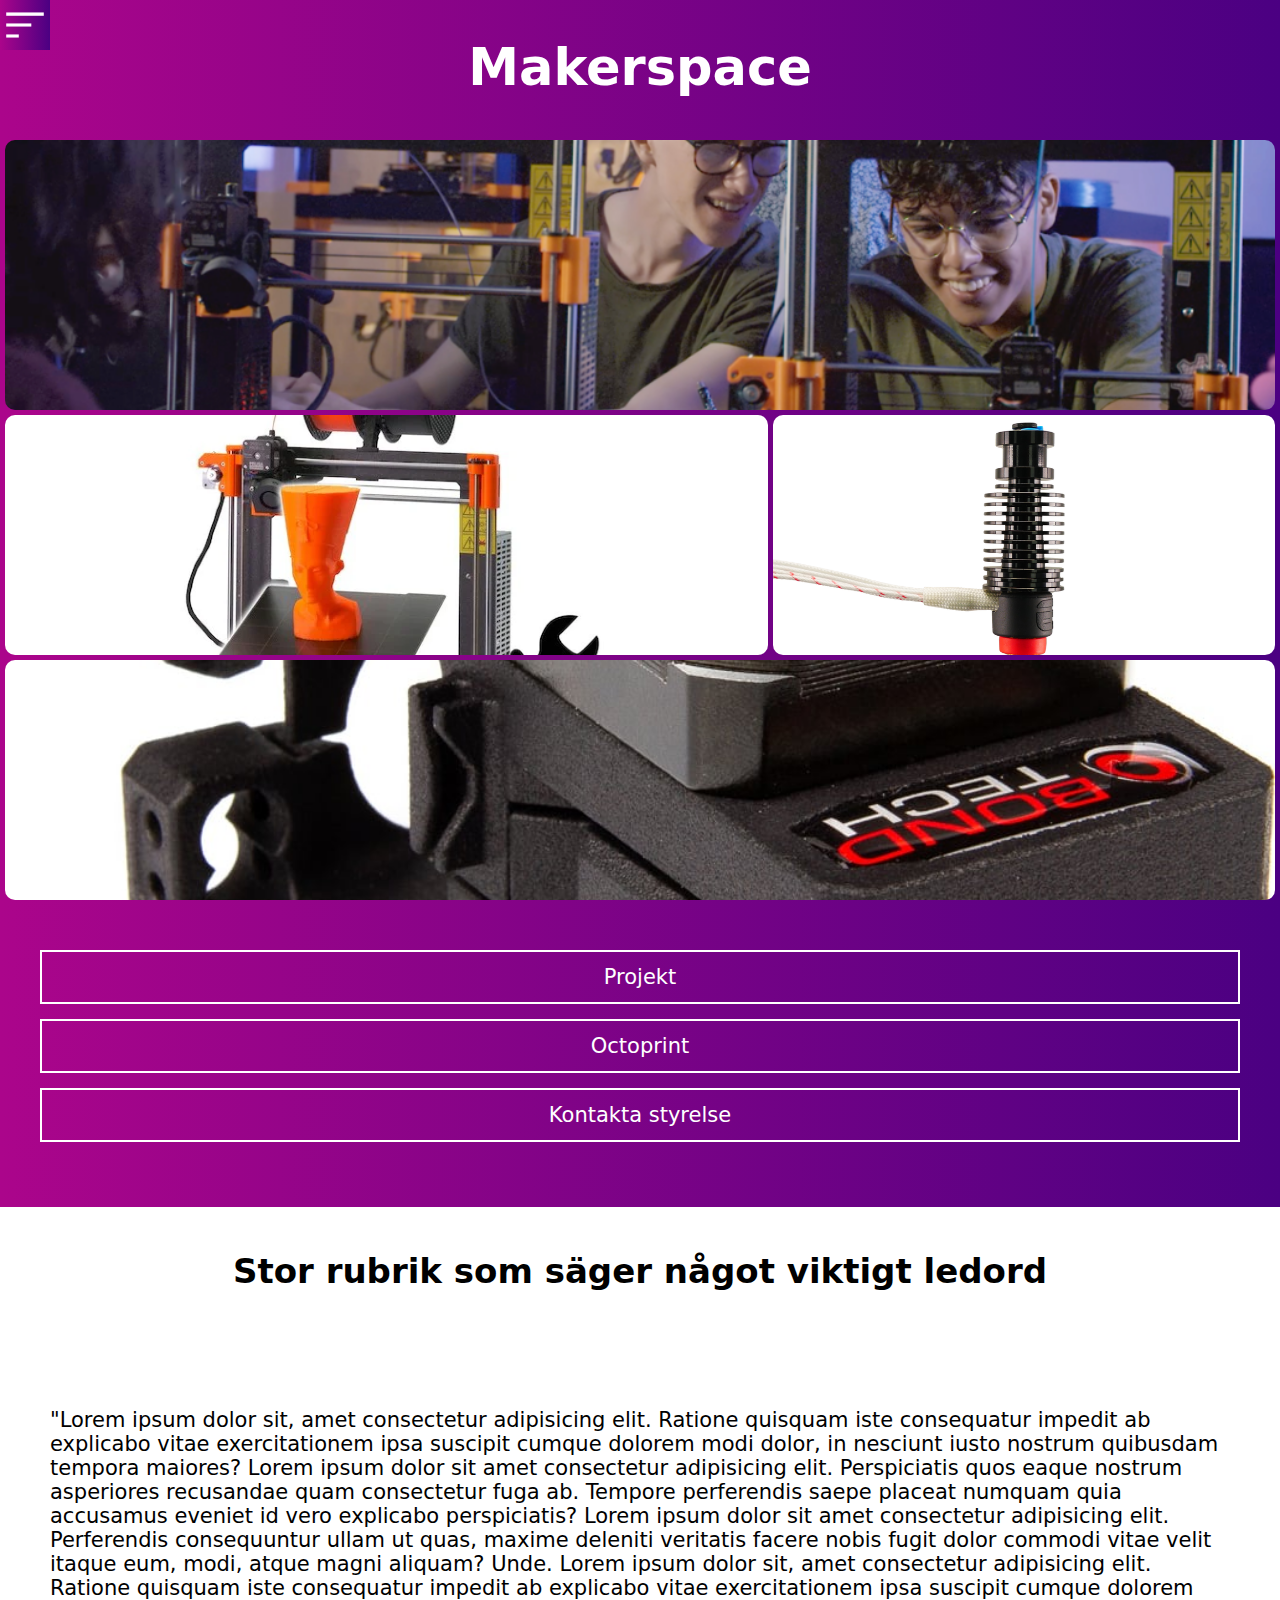
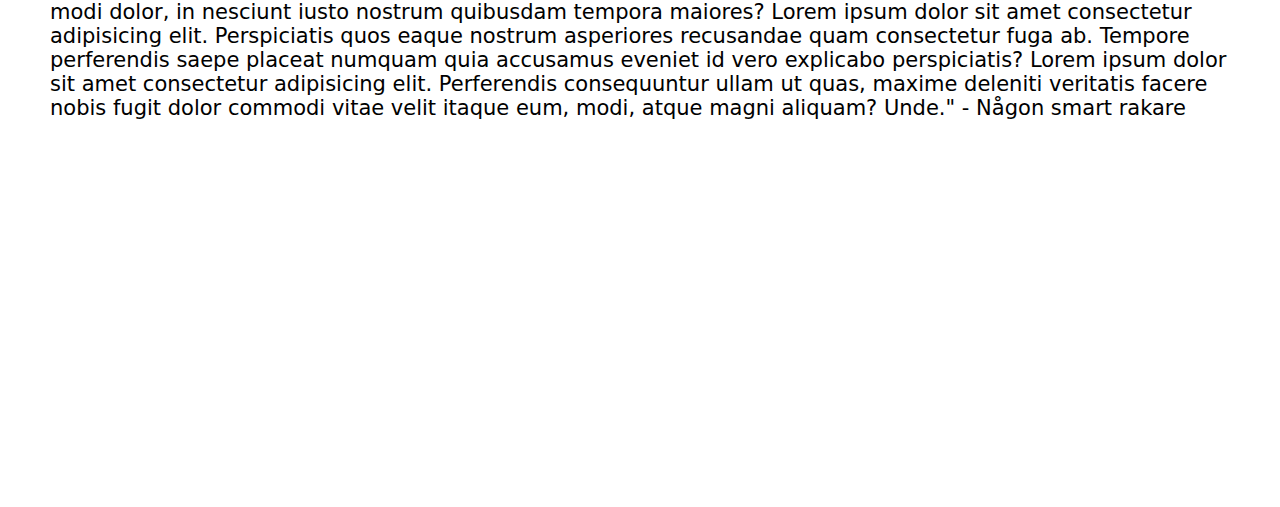
<file: index.html>
<!DOCTYPE html>
<html lang="en">

<head>
    <meta charset="UTF-8">
    <meta http-equiv="X-UA-Compatible" content="IE=edge">
    <meta name="viewport" content="width=device-width, initial-scale=1.0">
    <link rel="stylesheet" href="css/style.css">
    <link rel="stylesheet"
        href="https://fonts.googleapis.com/css2?family=Material+Symbols+Outlined:opsz,wght,FILL,GRAD@20..48,100..700,0..1,-50..200">
    <title>Makerspace</title>
</head>

<body>
    <span class="material-symbols-outlined">
        sort
    </span>

    <div class="menu">
        <nav class="menu_items">
            <a class="snv" href="https://www.ntigymnasiet.se/johanneberg/" target="_blank">NTI Johanneberg</a>
            <a class="snv" href="index.html">Start</a>
            <a class="snv" href="projekt.html">Projekt</a>
            <a class="snv" href="#">Octoprint</a>
            <a class="snv" href="resurser.html">Resurser</a>
            <a class="snv" href="faq.html">Faq</a>
            <a class="snv" href="kontakt.html">Kontakta styrelse</a>
        </nav>
    </div>


    <div class="fade-layer"></div>

    <div class="container_m">
        <header class="header">
            <h1>Makerspace</h1>
        </header>
        <div class="img" id="img1"></div>
        <div class="img" id="img2"></div>
        <div class="img" id="img3"></div>
        <div class="img" id="img4"></div>
    </div>

    <div class="container_nav">
        <nav>
            <a class="snv" href="projekt.html">Projekt</a>
        </nav>

        <nav>
            <a class="snv" href="#">Octoprint</a>
        </nav>

        <nav>
            <a class="snv" href="kontakt.html">Kontakta styrelse</a>
        </nav>
    </div>
    <div class="container_text">
        <header class="smolgrid">
            <h1 class="h1_b">
                Stor rubrik som säger något viktigt ledord
            </h1>
        </header>

        <p>"Lorem ipsum dolor sit, amet consectetur adipisicing elit. Ratione quisquam iste consequatur impedit ab
            explicabo vitae exercitationem ipsa suscipit cumque dolorem modi dolor, in nesciunt iusto nostrum
            quibusdam tempora maiores? Lorem ipsum dolor sit amet consectetur adipisicing elit. Perspiciatis quos
            eaque nostrum asperiores recusandae quam consectetur fuga ab. Tempore perferendis saepe placeat numquam
            quia accusamus eveniet id vero explicabo perspiciatis? Lorem ipsum dolor sit amet consectetur
            adipisicing elit. Perferendis consequuntur ullam ut quas, maxime deleniti veritatis facere nobis fugit
            dolor commodi vitae velit itaque eum, modi, atque magni aliquam? Unde.
            Lorem ipsum dolor sit, amet consectetur adipisicing elit. Ratione quisquam iste consequatur impedit ab
            explicabo vitae exercitationem ipsa suscipit cumque dolorem modi dolor, in nesciunt iusto nostrum
            quibusdam tempora maiores? Lorem ipsum dolor sit amet consectetur adipisicing elit. Perspiciatis quos
            eaque nostrum asperiores recusandae quam consectetur fuga ab. Tempore perferendis saepe placeat numquam
            quia accusamus eveniet id vero explicabo perspiciatis? Lorem ipsum dolor sit amet consectetur
            adipisicing elit. Perferendis consequuntur ullam ut quas, maxime deleniti veritatis facere nobis fugit
            dolor commodi vitae velit itaque eum, modi, atque magni aliquam? Unde." - Någon smart rakare

        </p>

    </div>

    <script src="js/main.js"></script>
</body>

</html>
</file>
<file: css/style.css>
body{
    margin: 0px;
}

h1{
    color: white;
    font-family: system-ui, -apple-system, BlinkMacSystemFont, 'Segoe UI', Roboto, Oxygen, Ubuntu, Cantarell, 'Open Sans', 'Helvetica Neue', sans-serif;
    font-size: 51px;
}

a{
    text-decoration: none;
    color: white;
    font-family: system-ui, -apple-system, BlinkMacSystemFont, 'Segoe UI', Roboto, Oxygen, Ubuntu, Cantarell, 'Open Sans', 'Helvetica Neue', sans-serif;
    font-size: 21px;
}

.material-symbols-outlined {
  font-variation-settings:
  'FILL' 0,
  'wght' 400,
  'GRAD' 0,
  'opsz' 48;
  color: white;
  position: fixed;
  font-size: 50px !important;
  height: fit-content;
  width: fit-content;
  background-image: linear-gradient(90deg,#ab058b 0,#4b0082 100%);
  cursor: pointer;
  display: inline;
  z-index: 11;
}
.menu{
    height: 150vh;
    width: 100vw;
    background: #4b0082;
    position: fixed;
    top: 0;
    left: -110vw;
    transition: all .2s ease;
    box-shadow: 10px 0px 21px -10px #ab058b;
    z-index: 10;
}

.menu_items{
    margin: 50px;
    margin-top: 60px;
}

.show{
    left: 0;
}

.fade-layer{
    position: fixed;
    top: 0;
    left: 0;
    right: 0;
    bottom: 0;
    background-color: #ab058b;
    display: none;
    z-index: 5;
}

.fade-layer.visible{
    display: block;
}

.container_m{
    display: grid;
    height: 100vh;
    grid-template-columns: 60% 1fr;
    column-gap: 5px;
    row-gap: 5px;
    grid-template-rows: 15% 30% 1fr 1fr;
    grid-template-areas: 
    'hd hd'
    'img1 img1'
    'img2 img3'
    'img4 img4'
    ;
    background-image: linear-gradient(90deg,#ab058b 0,indigo 100%);
}

.header{
    grid-area: hd;
    display: flex;
    justify-content: center;
    align-items: center;
}

.img{
    background-size: cover;
    background-position-y: 50%;
    background-position-x: 50%;
    color: white;
    border-radius: 10px;
}

#img1{
    grid-area: img1;
    background-image: url(../img/placeholders/makerspace_webb_5-1024x612.png);
    margin-left: 5px;
    margin-right: 5px;
}

#img2{
    grid-area: img2;
    background-image: url(../img/placeholders/prusa\ mk3s.png);
    margin-left: 5px;
}

#img3{
    grid-area: img3;
    background-image: url(../img/placeholders/revo.png);
    margin-right: 5px;
}

#img4{
    grid-area: img4;
    background-image: url(../img/placeholders/bondtech-prusa-i3-mk3s-extruder-upgrade-1-st-268948-sv.jpg);
    margin-left: 5px;
    margin-right: 5px;
}

.container_nav{
    padding: 50px 40px;
    background-image: linear-gradient(90deg,#ab058b 0,indigo 100%);
    
}

.snv{
    color: #fff;
    text-decoration: none;
    display: block;
    height: 50px;
    line-height: 50px;
    border: 2px solid #fff;
    text-align: center;
    margin-bottom: 15px;
}

.container_text{
    display: grid;
    height: 100vh;
    grid-template-rows: 20% 1fr;
    grid-template-areas: 
    'hd'
    'txt'
    ;

}

.smolgrid{
    grid-area: hd;
    display: grid;
    justify-content: center;
    align-content: stretch;

}

.h1_b{
    padding: 21px;
    color: black;
    font-size: 34px;
}

p{
    font-family: system-ui, -apple-system, BlinkMacSystemFont, 'Segoe UI', Roboto, Oxygen, Ubuntu, Cantarell, 'Open Sans', 'Helvetica Neue', sans-serif;
    font-size: 21px; 
    padding: 50px;
    padding-top: 0px;
    grid-area: txt;
}
</file>
